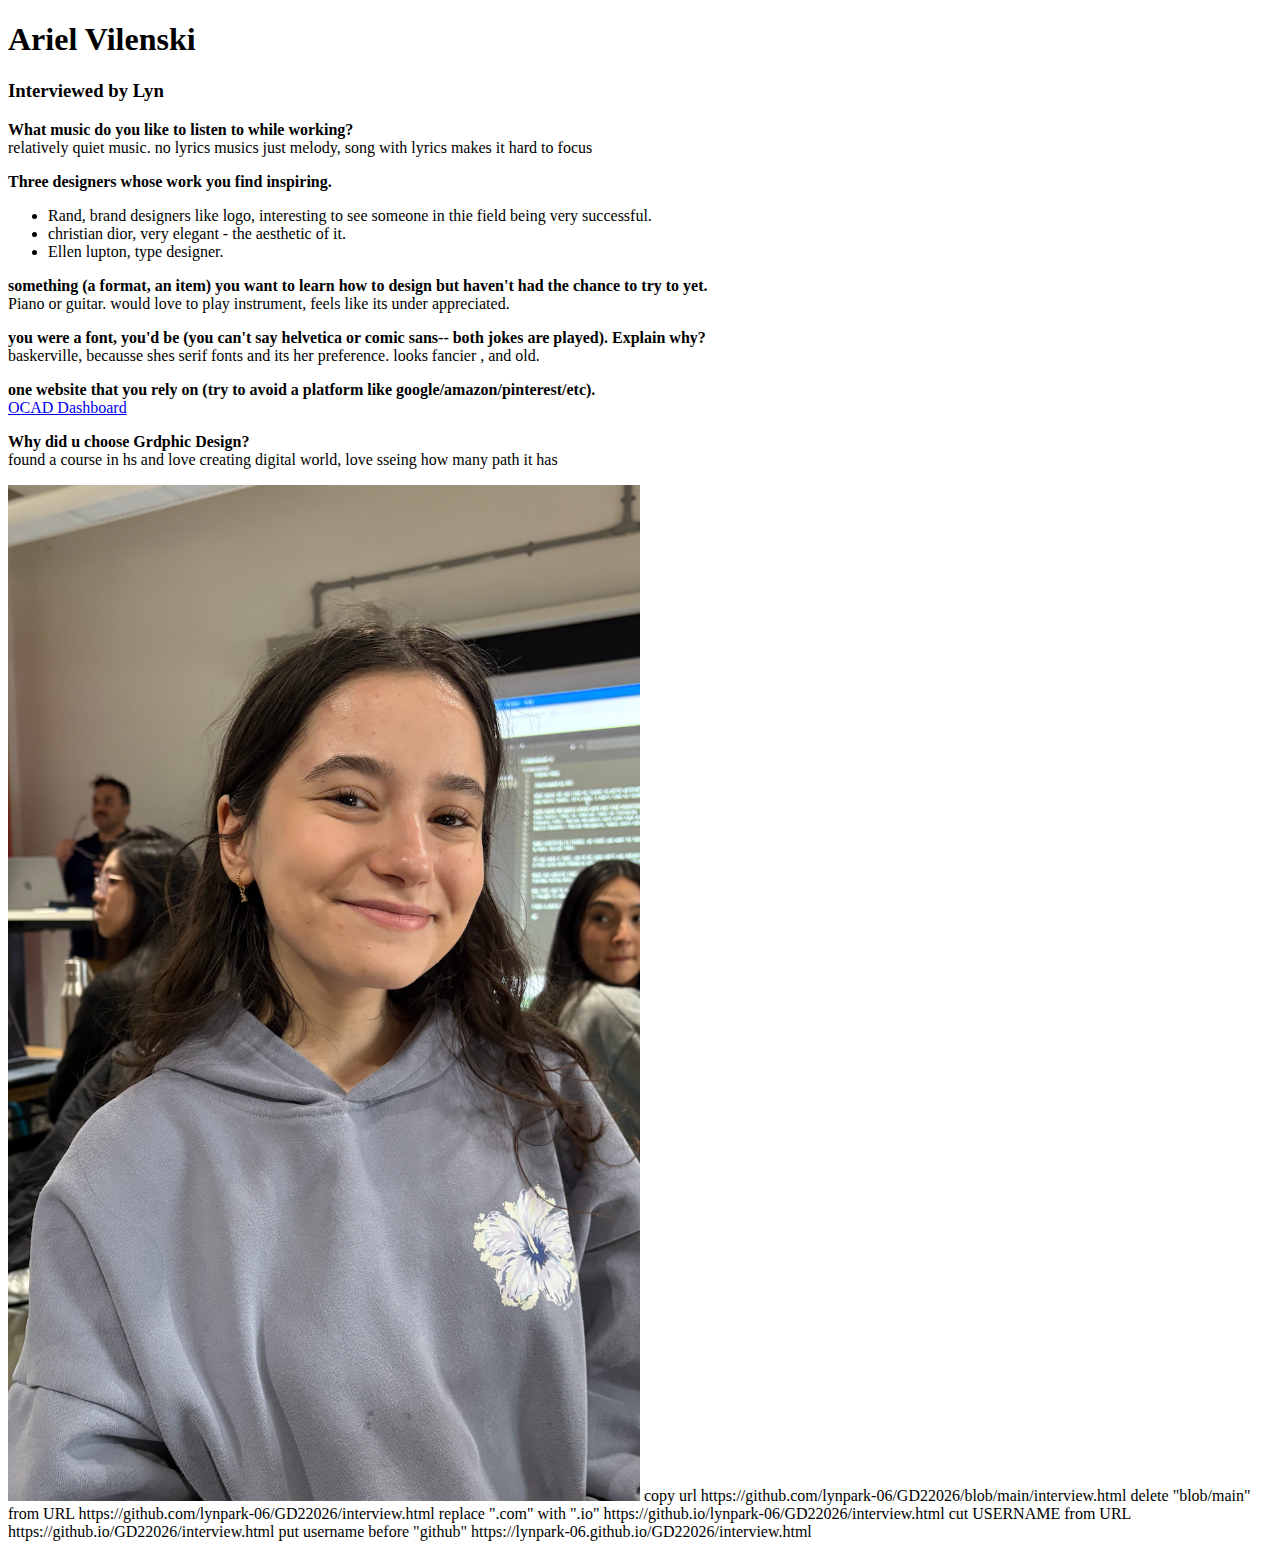
<file: index.html>
<!DOCTYPE html>
<html>
    <head>
        <title>Interview - Ariell Vilenski - 2026</title>
    </head>
    <body>
<h1>Ariel Vilenski</h1>
<h3>Interviewed by Lyn</h3>

<p>
<strong>What music do you like to listen to while working?</strong><br />
relatively quiet music. no lyrics musics just melody, song with lyrics makes it hard to focus 
</p>

<p>
<strong>Three designers whose work you find inspiring.</strong><br />
<ul>
<li> Rand, brand designers like logo, interesting to see someone in thie field being very successful.</li>
<li>christian dior, very elegant - the aesthetic of it.</li>
<li>Ellen lupton, type designer.</li>
</ul>
<p>

<p>
<strong> something (a format, an item) you want to learn how to design but haven't had the chance to try to yet.</strong><br />
Piano or guitar. would love to play instrument, feels like its under appreciated.
</p>

<p>
<strong> you were a font, you'd be (you can't say helvetica or comic sans-- both jokes are played). Explain why?</strong><br />
baskerville, becausse shes serif fonts and its her preference. looks fancier , and old.
</p>

<p>
<strong> one website that you rely on (try to avoid a platform like google/amazon/pinterest/etc).</strong><br />
<a href="https://experience.elluciancloud.ca/ou/" target="_blank">OCAD Dashboard</a>
</p>

<p>
<strong> Why did u choose Grdphic Design? </strong><br />
found a course in hs and love creating digital world, love sseing how many path it has 
</p>


<img src="images/ariel.png" style="max-width:50%"/>
     </body> 
</html>

copy url
https://github.com/lynpark-06/GD22026/blob/main/interview.html

delete "blob/main" from URL
https://github.com/lynpark-06/GD22026/interview.html

replace ".com" with ".io"
https://github.io/lynpark-06/GD22026/interview.html

cut USERNAME from URL
https://github.io/GD22026/interview.html

put username before "github"
https://lynpark-06.github.io/GD22026/interview.html
</file>
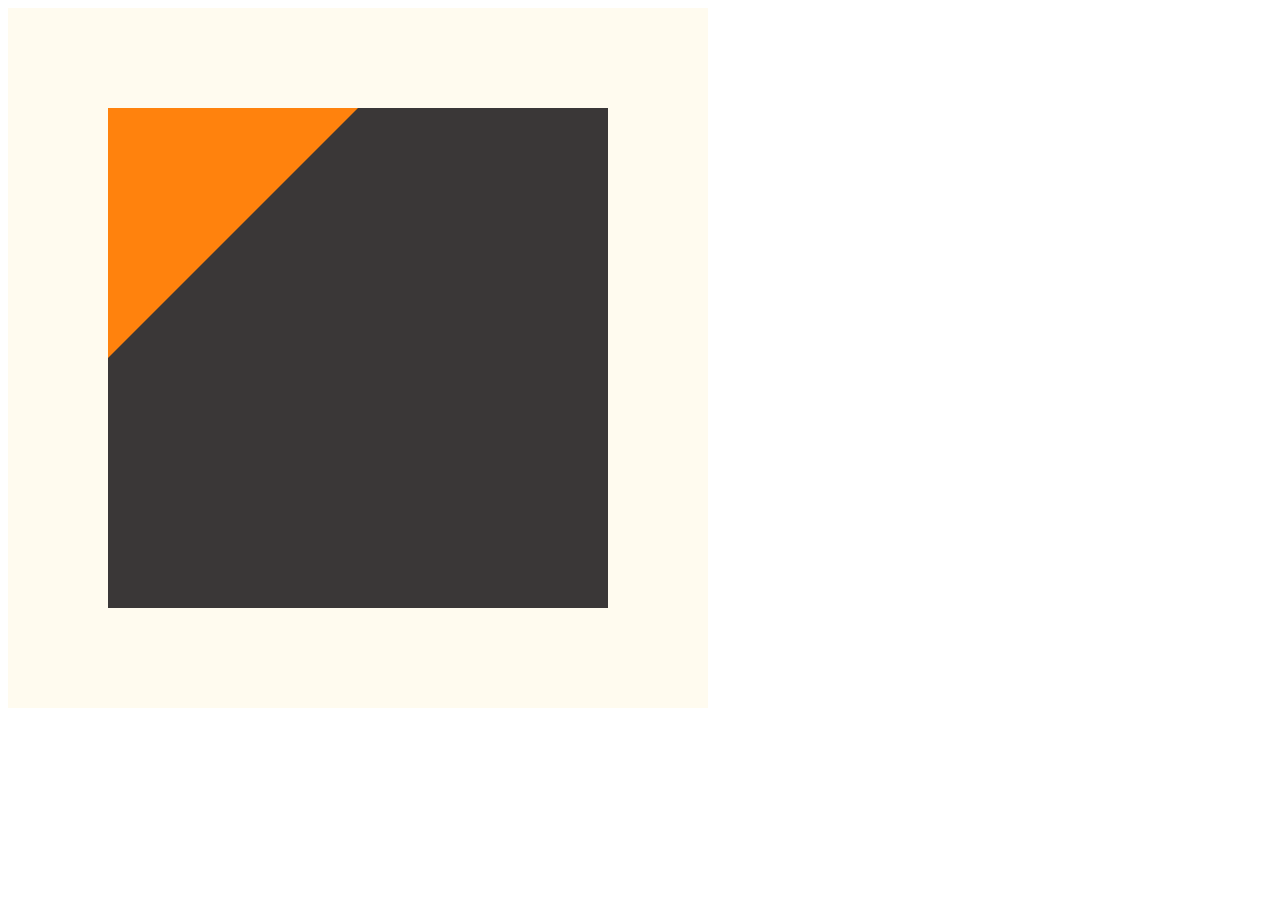
<file: lyn_painting/index.html>
<!DOCTYPE html>
<html lang="en">
<head>
    <meta charset="UTF-8">
    <meta name="viewport" content="width=device-width, initial-scale=1.0">
    <title>Document</title>
    <link rel="stylesheet" href="style/main.css">
</head>
<body>
  <div class="square">
    <div class="square1">
      <div class="triangle"></div>
    </div>
  </div>
</body>
</html>
</file>
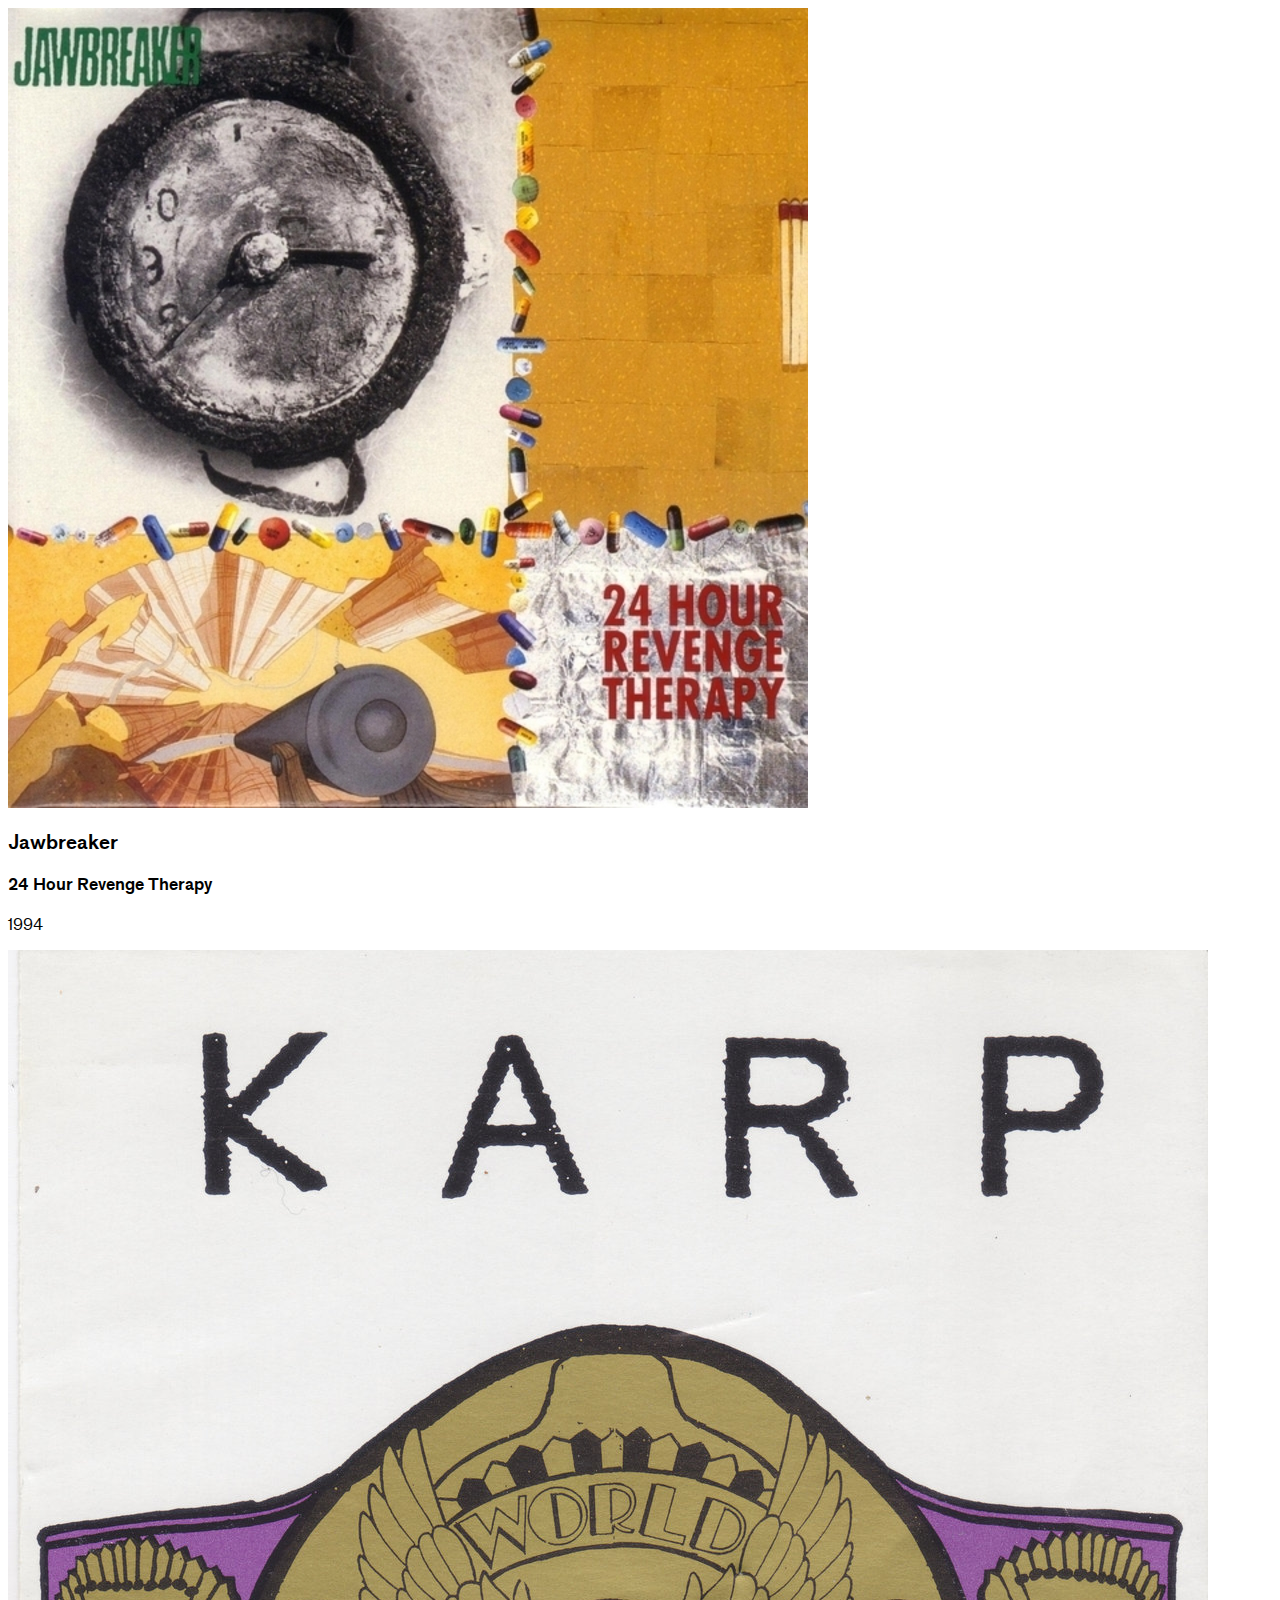
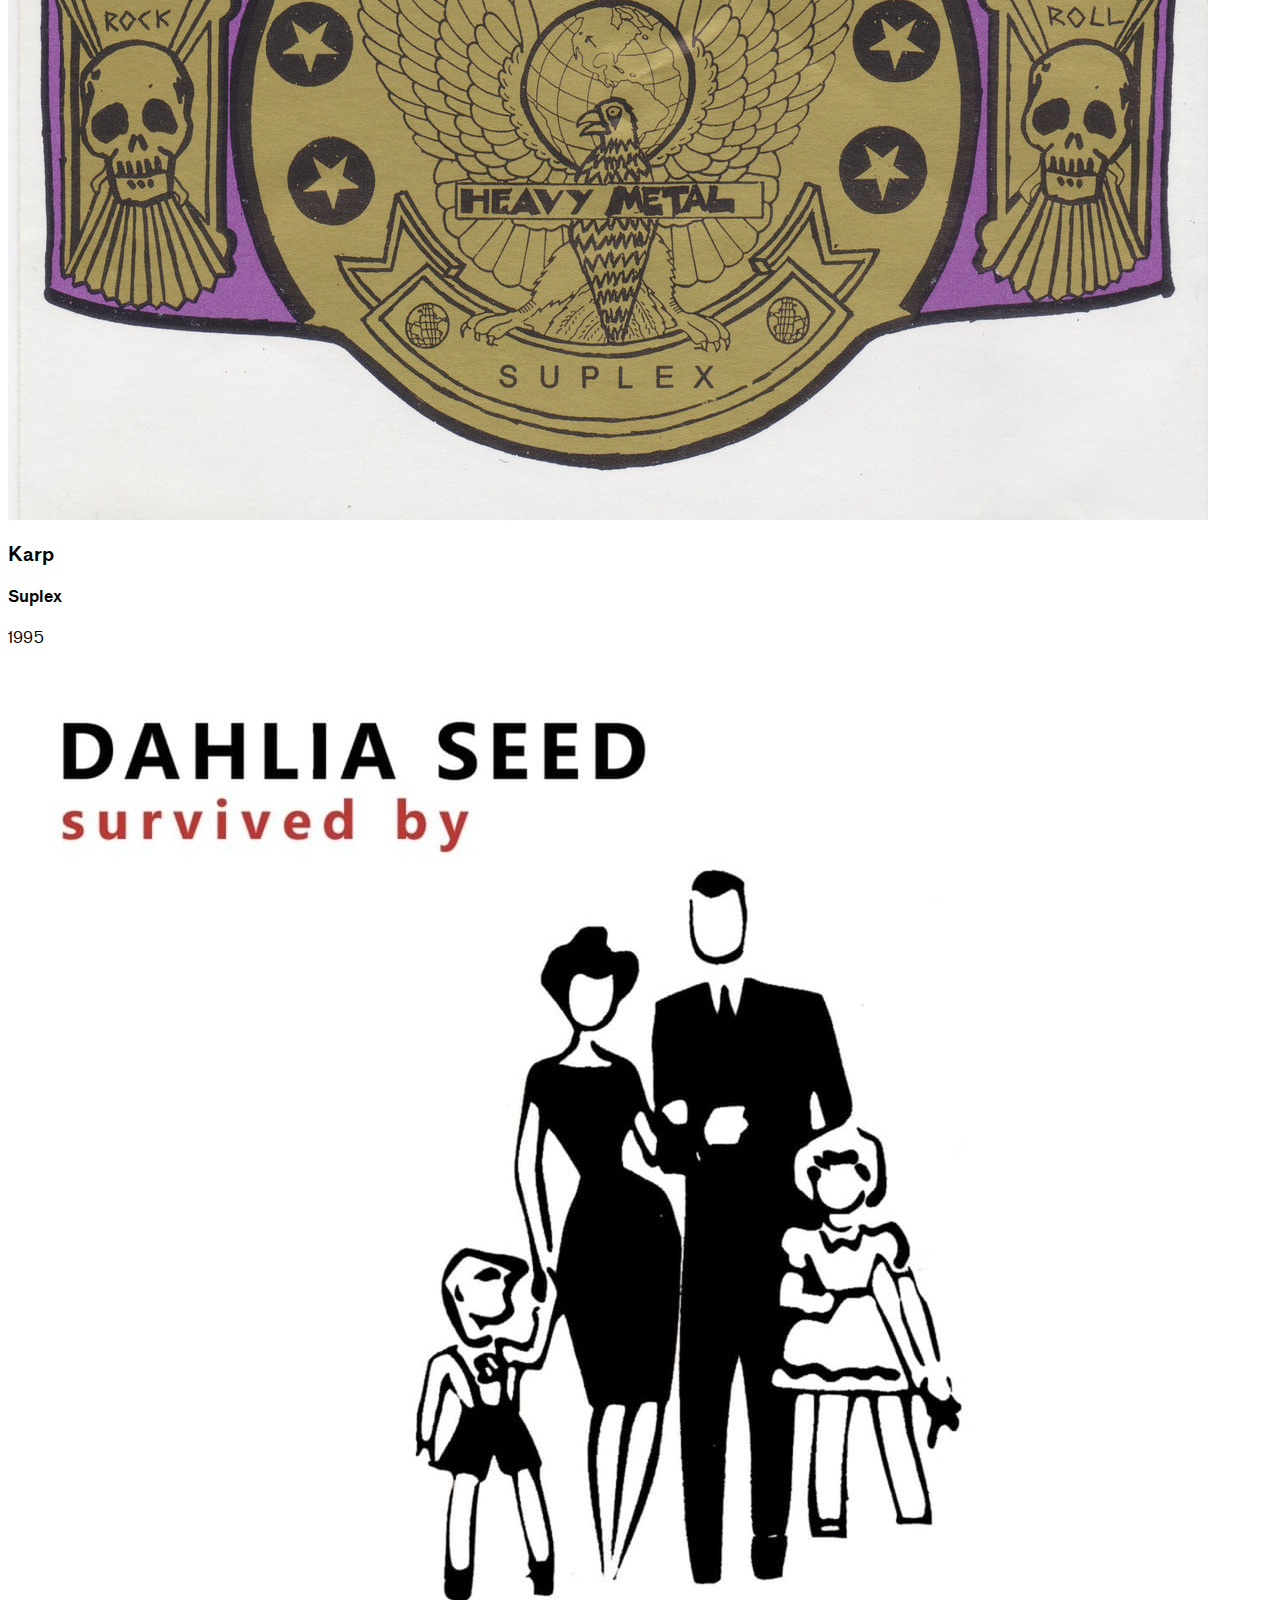
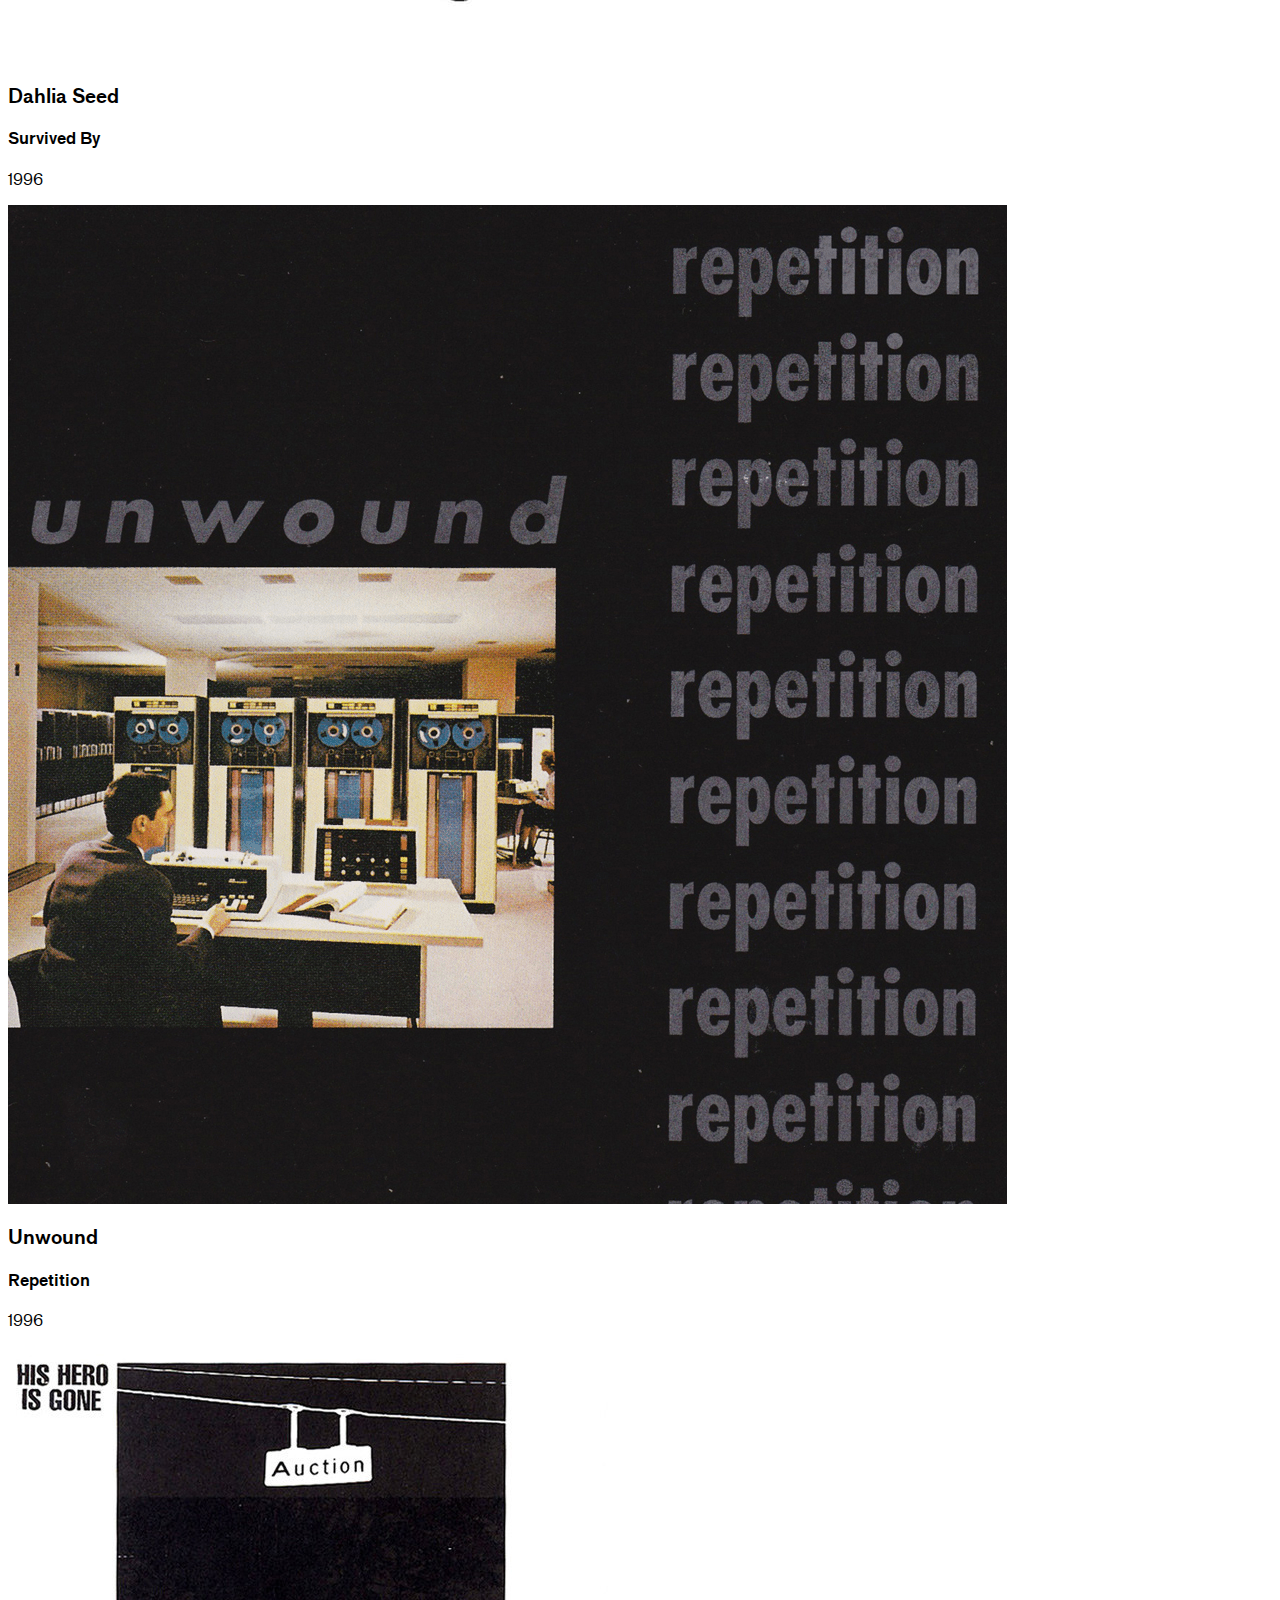
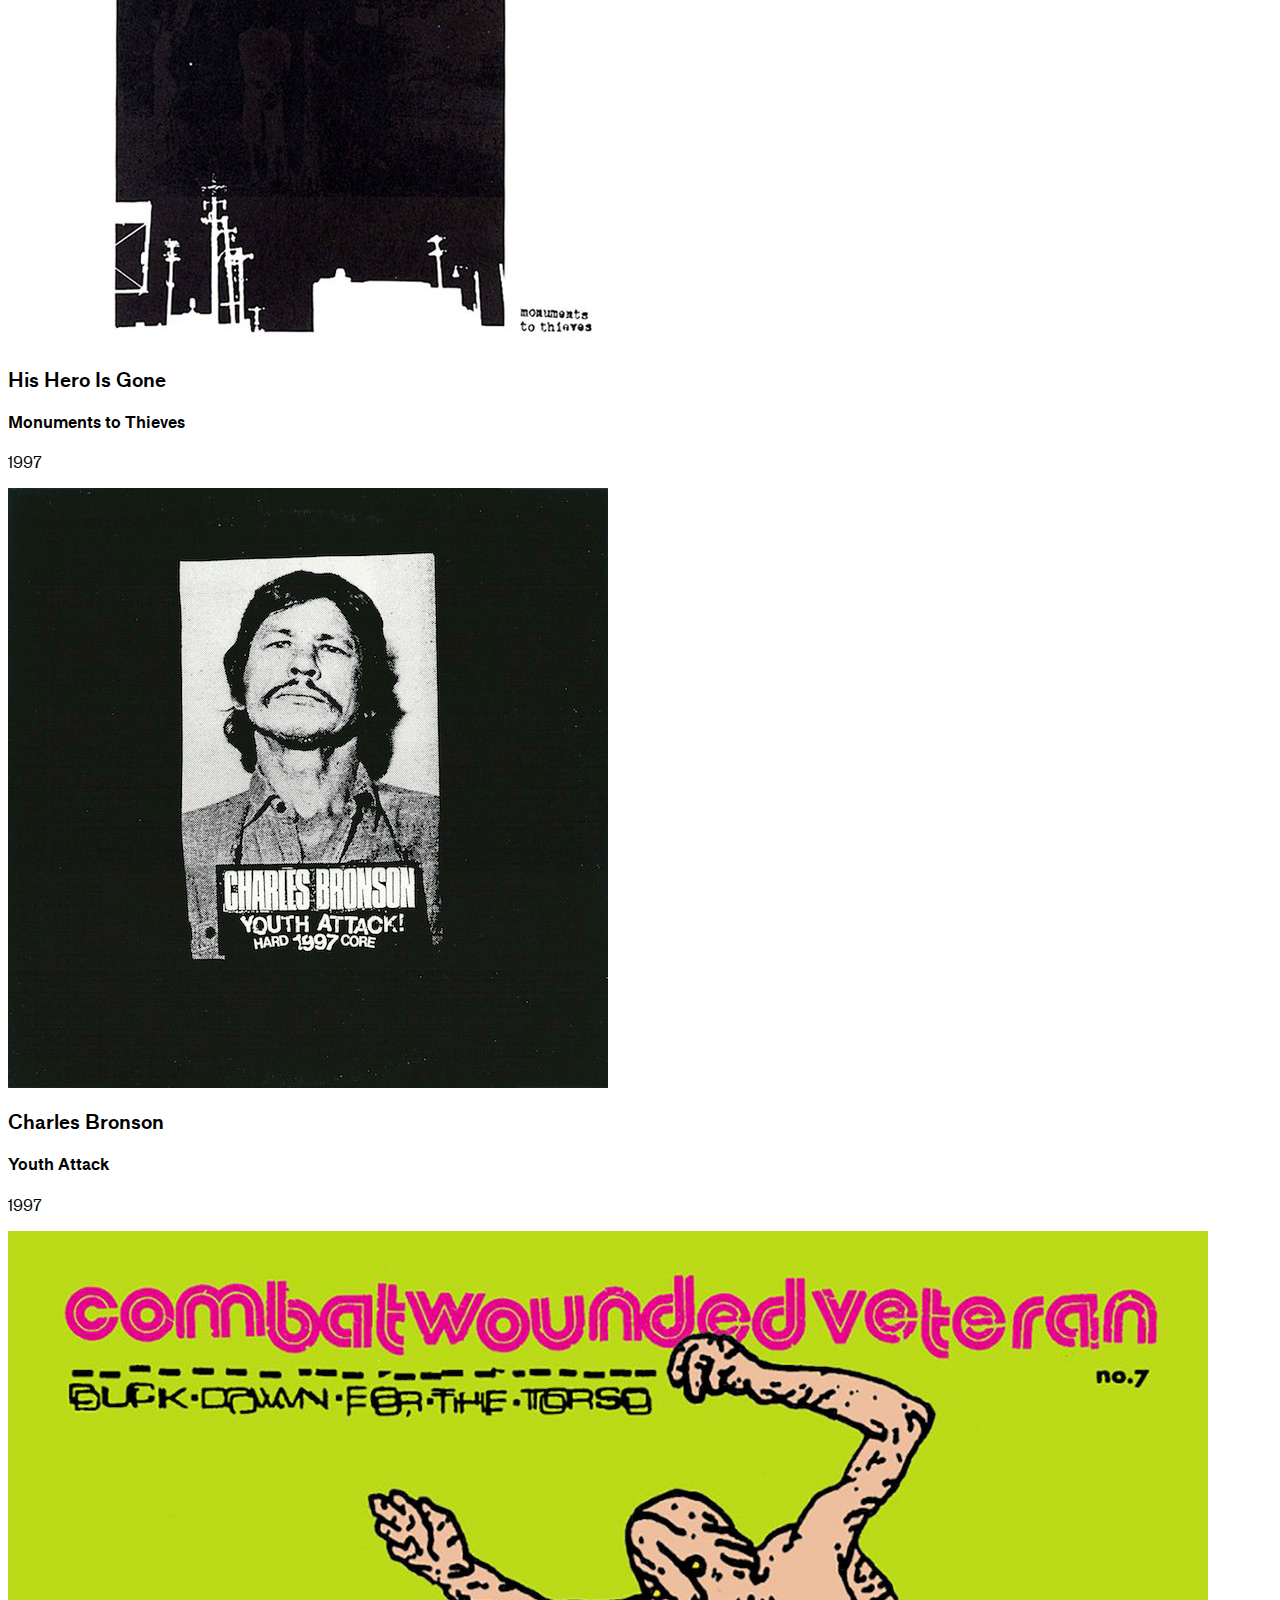
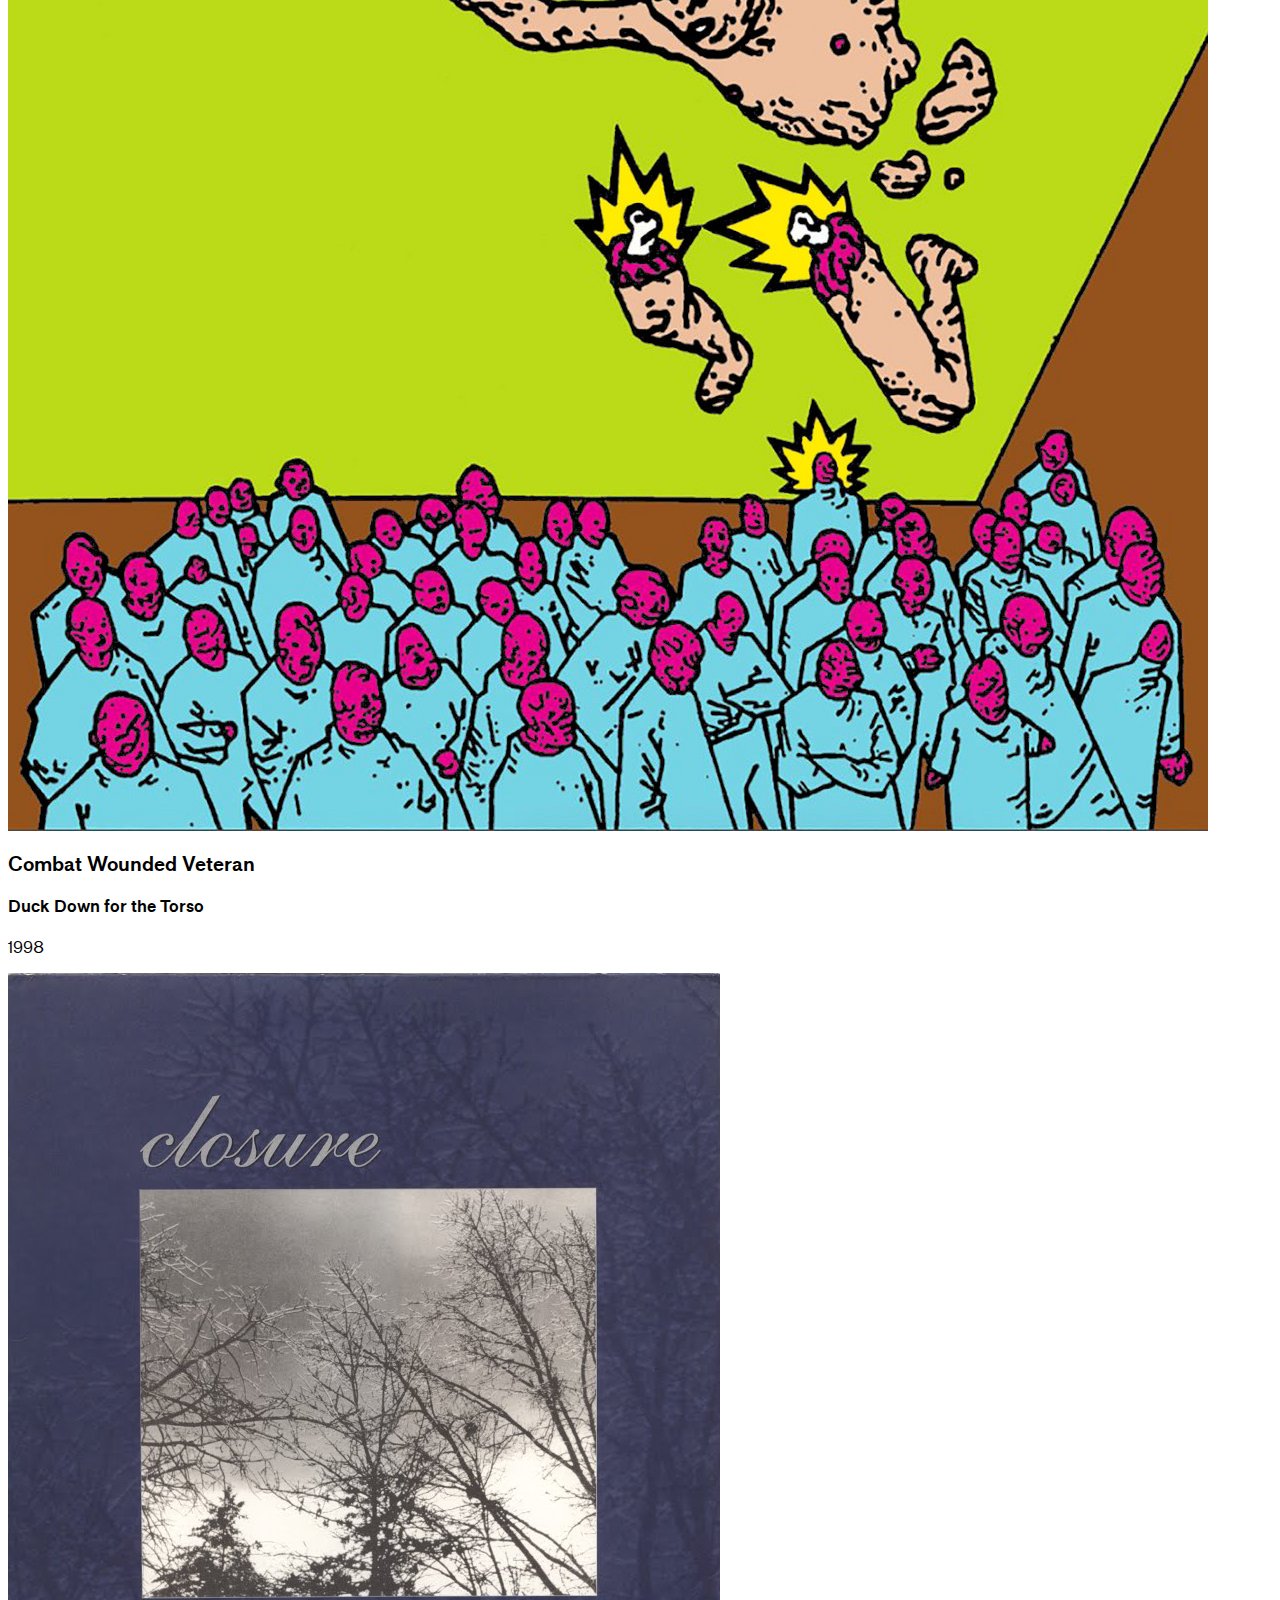
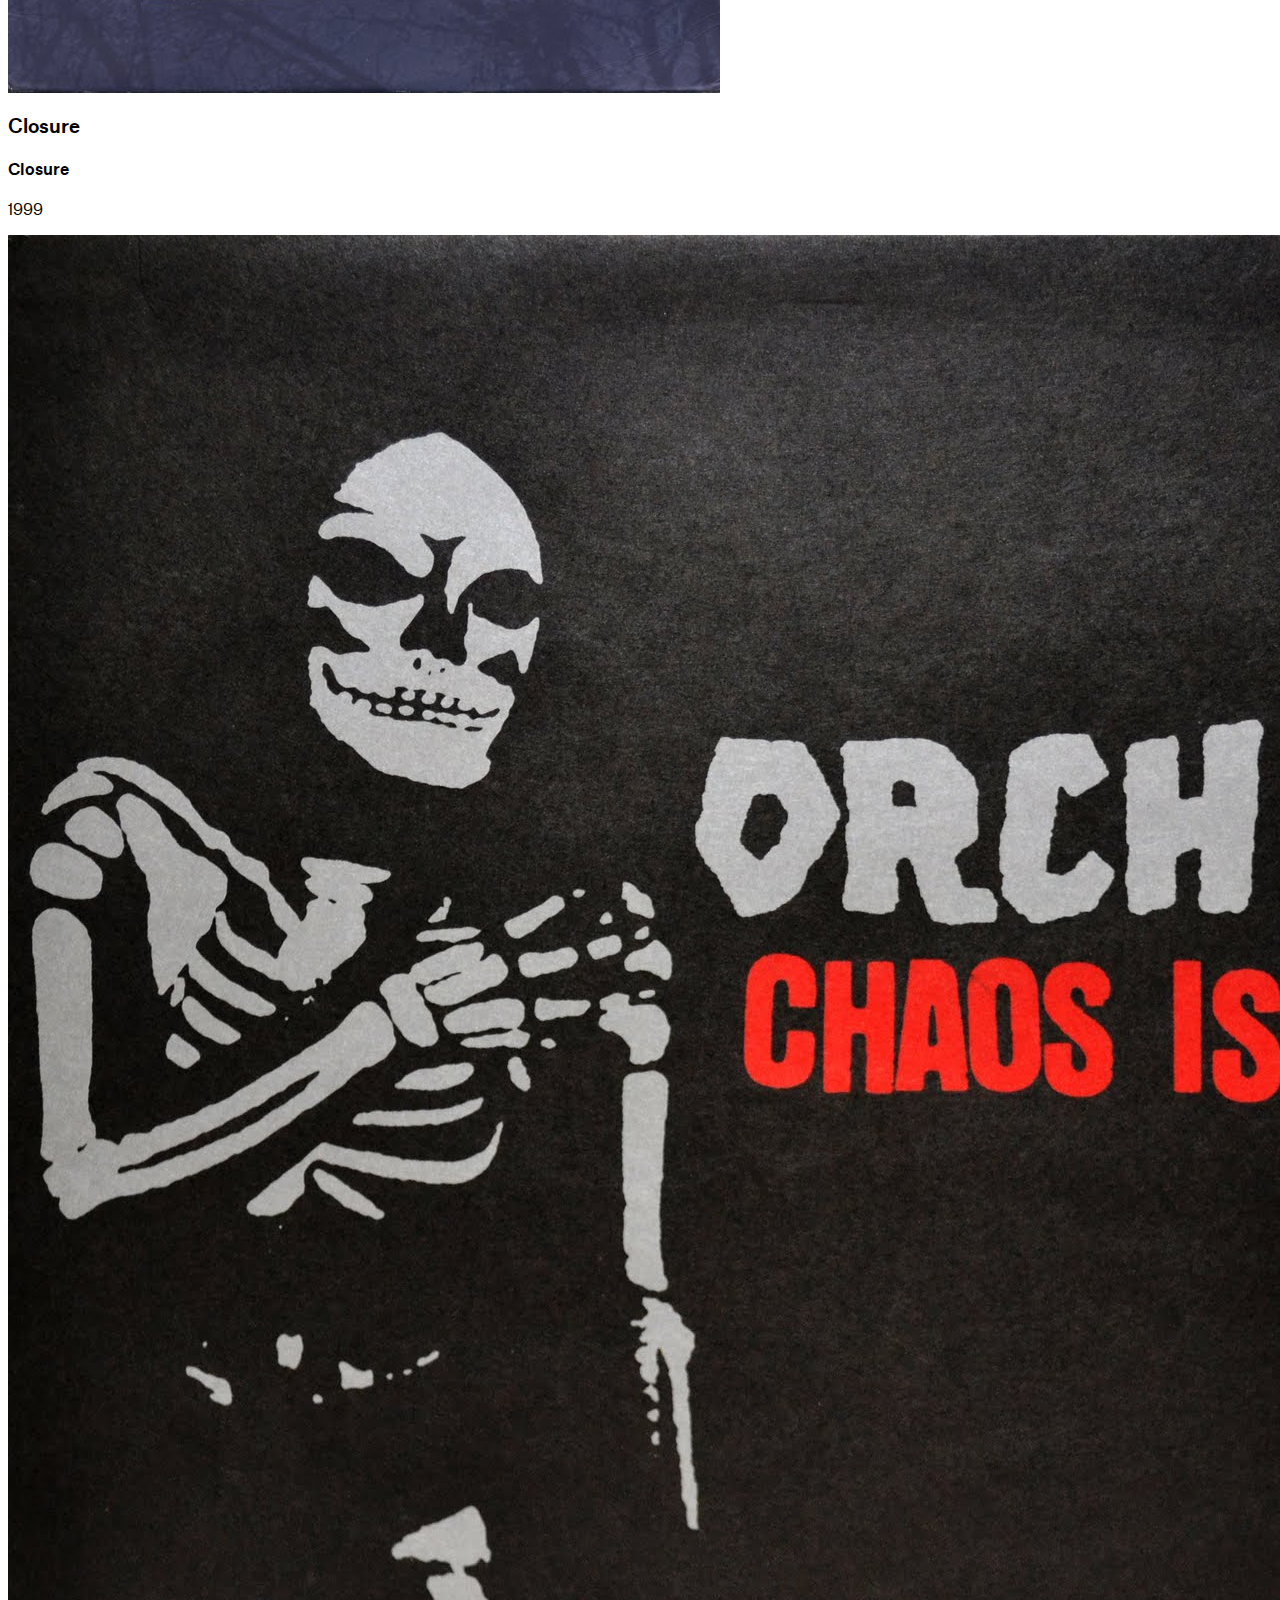
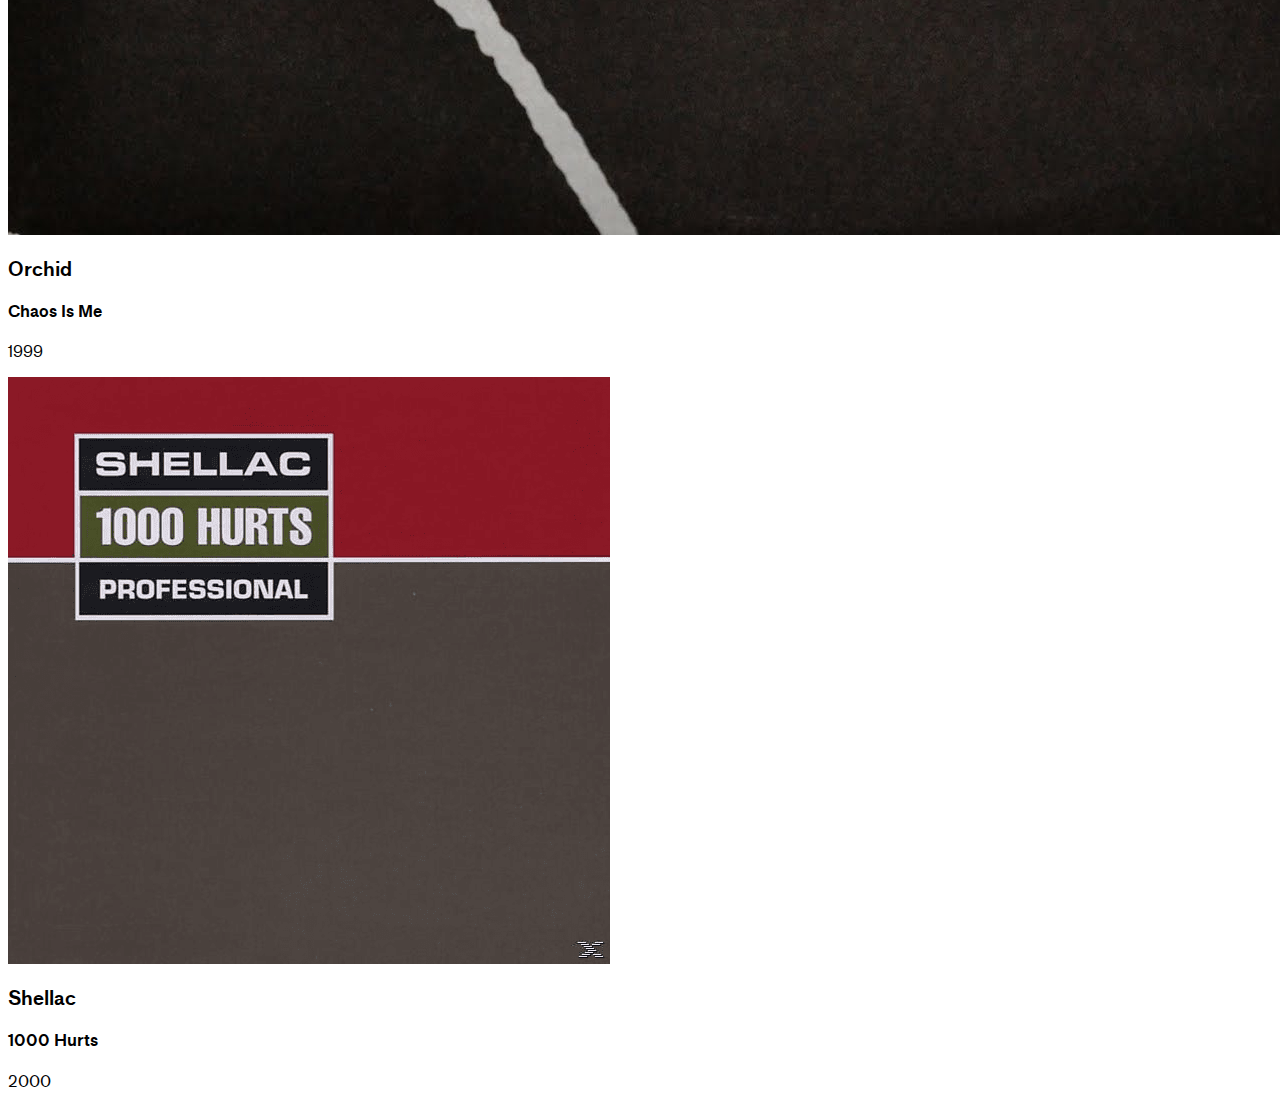
<file: demos/01 - structure/index.html>
<!DOCTYPE html>
<!--[if lt IE 7]>      <html class="no-js lt-ie9 lt-ie8 lt-ie7"> <![endif]-->
<!--[if IE 7]>         <html class="no-js lt-ie9 lt-ie8"> <![endif]-->
<!--[if IE 8]>         <html class="no-js lt-ie9"> <![endif]-->
<!--[if gt IE 8]>      <html class="no-js"> <!--<![endif]-->
<html>
    <head>
        <meta charset="utf-8">
        <meta http-equiv="X-UA-Compatible" content="IE=edge">
        <title></title>
        <meta name="description" content="">
        <meta name="viewport" content="width=device-width, initial-scale=1">
        <link rel="stylesheet" href="css/main.css">
        <script src="https://code.jquery.com/jquery-3.7.1.min.js"></script>
       
    </head>
    <body>
        


<section class="all-albums">
            
            <div class="record y1994" id="jawbreaker_24_hour_revenge_therapy">
                <a href="https://jawbreakerband.bandcamp.com/album/24-hour-revenge-therapy" target="_blank">
                <img src="img/jawbreaker_24_hour_revenge_therapy.jpg" alt="jawbreaker_24_hour_revenge_therapy">
                </a>
                <h3>Jawbreaker</h3>
                <h4>24 Hour Revenge Therapy</h4>
                <p>1994</p>
            </div>
        
        
        
            
            <div class="record y1995" id="karp_suplex">
                <a href="https://karp1.bandcamp.com/album/suplex" target="_blank">
                <img src="img/karp_suplex.jpg" alt="karp_suplex">
                </a>
                <h3>Karp</h3>
                <h4>Suplex</h4>
                <p>1995</p>
            </div>
        
            
            <div class="record" id="dahlia_seed_survived_by">
                <a href="https://dahliaseed.bandcamp.com/album/survived-by" target="_blank">
                    
                <img src="img/dahlia_seed_survived_by.jpg" alt="dahlia_seed_survived_by">
                </a>
                <h3>Dahlia Seed</h3>
                <h4>Survived By</h4>
                <p>1996</p>
            </div>
            
            <div class="record" id="unwound_repetition">
                <a href="https://unwound.bandcamp.com/album/repetition" target="_blank">
                <img src="img/unwound_repetition.png" alt="unwound_repetition">
                </a>
                <h3>Unwound</h3>
                <h4>Repetition</h4>
                <p>1996</p>
            </div>
        
        

            
            <div class="record" id="his_hero_is_gone_monuments_to_thieves">
                <a href="https://www.youtube.com/watch?v=YdGE8fFtmwc" target="_blank">
                <img src="img/his_hero_is_gone_monuments_to_thieves.jpg" alt="his_hero_is_gone_monuments_to_thieves">
                </a>
                <h3>His Hero Is Gone</h3>
                <h4>Monuments to Thieves</h4>
                <p>1997</p>
            </div>

            <div class="record" id="charles_bronson_youth_attack">
                <a href="https://powerviolencearchive.bandcamp.com/album/youth-attack" target="_blank">
                <img src="img/charles_bronson_youth_attack.jpg" alt="charles_bronson_youth_attack">
                </a>
                <h3>Charles Bronson</h3>
                <h4>Youth Attack</h4>
                <p>1997</p>
            </div>
        
            
            <div class="record" id="combatwoundedveteran_duck_down_for_the_torso">
                <a href="https://combatwoundedveteran.bandcamp.com/album/duck-down-for-the-torso" target="_blank">
                <img src="img/combatwoundedveteran_duck_down_for_the_torso.jpg" alt="combatwoundedveteran_duck_down_for_the_torso">
                </a>
                <h3>Combat Wounded Veteran</h3>
                <h4>Duck Down for the Torso</h4>
                <p>1998</p>
            </div>
        
            
            
            
            <div class="record" id="closure_self_titled">
                <a href="https://www.youtube.com/watch?v=8az_KUGCqTI&t=1s" target="_blank">
                <img src="img/closure_self_titled.jpg" alt="closure_self_titled">
                </a>
                <h3>Closure</h3>
                <h4>Closure</h4>
                <p>1999</p>
            </div>
            
            <div class="record" id="orchid_chaos_is_me">
                <a href="https://orchidband.bandcamp.com/album/chaos-is-me" target="_blank">
                <img src="img/orchid_chaos_is_me.jpg" alt="orchid_chaos_is_me">
                </a>
                <h3>Orchid</h3>
                <h4>Chaos Is Me</h4>
                <p>1999</p>
            </div>
        
            
            <div class="record" id="shellac_1000_hurts">
                <a href="https://shellac.bandcamp.com/album/1000-hurts" target="_blank">
                <img src="img/shellac_1000_hurts.png" alt="shellac_1000_hurts">
                </a>
                <h3>Shellac</h3>
                <h4>1000 Hurts</h4>
                <p>2000</p>
            </div>
        

        </section>    


        <script src="js/script.js"></script>
            


        
    </body>
</html>
</file>
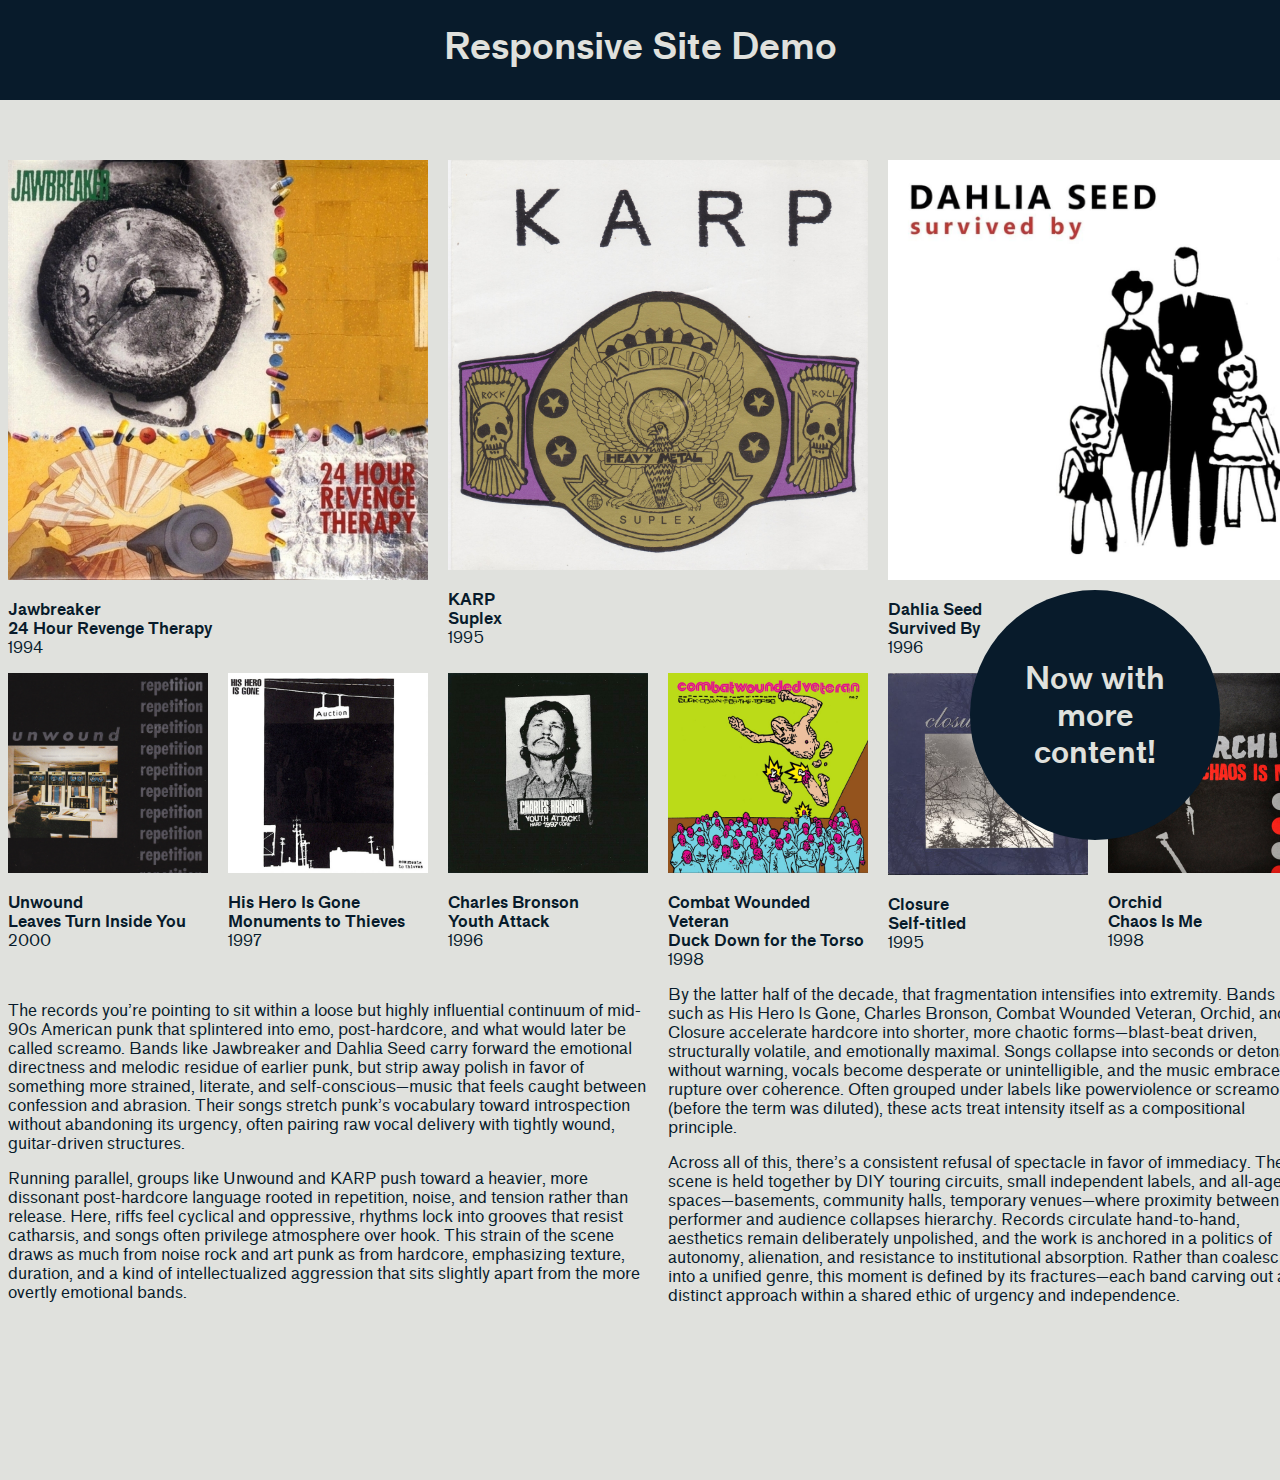
<file: demos/04 - media queries/index.html>
<!DOCTYPE html>
<!--[if lt IE 7]>      <html class="no-js lt-ie9 lt-ie8 lt-ie7"> <![endif]-->
<!--[if IE 7]>         <html class="no-js lt-ie9 lt-ie8"> <![endif]-->
<!--[if IE 8]>         <html class="no-js lt-ie9"> <![endif]-->
<!--[if gt IE 8]>      <html class="no-js"> <!--<![endif]-->
<html>
    <head>
        <meta charset="utf-8">
        <meta http-equiv="X-UA-Compatible" content="IE=edge">
        <title></title>
        <meta name="description" content="">
        <meta name="viewport" content="width=device-width, initial-scale=1">
        <link rel="stylesheet" href="css/main.css">
        <script src="https://code.jquery.com/jquery-3.7.1.min.js"></script>
       
    </head>
    <body>
        

        <header>
            <h1>Responsive Site Demo</h1>
        </header>



        <main>


            <section class="primary">

            
            <div class="record y1994" id="jawbreaker_24_hour_revenge_therapy">
                <a href="https://jawbreakerband.bandcamp.com/album/24-hour-revenge-therapy" target="_blank">
                <img src="img/jawbreaker_24_hour_revenge_therapy.jpg" alt="jawbreaker_24_hour_revenge_therapy">
                </a>
                <p>
                    <strong>Jawbreaker<br />
                    24 Hour Revenge Therapy</strong><br />
                    1994
                </p>
            </div>
        
        
        
            
            <div class="record y1995" id="karp_suplex">
                <a href="https://karp1.bandcamp.com/album/suplex" target="_blank">
                <img src="img/karp_suplex.jpg" alt="karp_suplex">
                </a>
                <p><strong>KARP<br />
                Suplex<br /></strong>
                1995</p>
            </div>
        
            
            <div class="record" id="dahlia_seed_survived_by">
                <a href="https://dahliaseed.bandcamp.com/album/survived-by" target="_blank">
                    
                <img src="img/dahlia_seed_survived_by.jpg" alt="dahlia_seed_survived_by">
                </a>
                <p>
                    <strong>Dahlia Seed<br />
                Survived By</strong><br />
                1996</p>
            </div>

        </section>
        <section class="secondary">
            
            <div class="record" id="unwound_repetition">
                <a href="https://unwound.bandcamp.com/album/repetition" target="_blank">
                <img src="img/unwound_repetition.png" alt="unwound_repetition">
                </a>
                <p><strong>Unwound<br />
                    Leaves Turn Inside You</strong><br />
                    2000


                </p>
                
            </div>
        
        

            
            <div class="record" id="his_hero_is_gone_monuments_to_thieves">
                <a href="hhig.html" >
                    <img src="img/his_hero_is_gone_monuments_to_thieves.jpg" alt="his_hero_is_gone_monuments_to_thieves">
                </a>
                <p><strong>His Hero Is Gone
                    Monuments to Thieves</strong><br />
                    1997
                </p>
                
            </div>

            <div class="record" id="charles_bronson_youth_attack">
                <a href="https://powerviolencearchive.bandcamp.com/album/youth-attack" target="_blank">
                <img src="img/charles_bronson_youth_attack.jpg" alt="charles_bronson_youth_attack">
                </a>
                <p><strong>Charles Bronson<br />
                Youth Attack</strong><br />
                1996
                </p>
                
            </div>
        
            
            <div class="record" id="combatwoundedveteran_duck_down_for_the_torso">
                <a href="https://combatwoundedveteran.bandcamp.com/album/duck-down-for-the-torso" target="_blank">
                <img src="img/combatwoundedveteran_duck_down_for_the_torso.jpg" alt="combatwoundedveteran_duck_down_for_the_torso">
                </a>
                <p><strong>Combat Wounded Veteran<br />
                Duck Down for the Torso</strong><br />
                1998
                </p>
                
            </div>
        
            
            
            
            <div class="record" id="closure_self_titled">
                <a href="https://www.youtube.com/watch?v=8az_KUGCqTI&t=1s" target="_blank">
                <img src="img/closure_self_titled.jpg" alt="closure_self_titled">
                </a>
                <p><strong>Closure<br />
                Self-titled</strong><br />
                1995
                </p>
                
            </div>
            
            <div class="record" id="orchid_chaos_is_me">
                <a href="https://orchidband.bandcamp.com/album/chaos-is-me" target="_blank">
                <img src="img/orchid_chaos_is_me.jpg" alt="orchid_chaos_is_me">
                </a>
                <p><strong>Orchid<br />
                Chaos Is Me</strong><br />
                1998
                </p>
                
            </div>
   
        

        </section>
        <section class="two-up">
            
            <p>
            The records you’re pointing to sit within a loose but highly influential continuum of mid-90s American punk that splintered into emo, post-hardcore, and what would later be called screamo. Bands like Jawbreaker and Dahlia Seed carry forward the emotional directness and melodic residue of earlier punk, but strip away polish in favor of something more strained, literate, and self-conscious—music that feels caught between confession and abrasion. Their songs stretch punk’s vocabulary toward introspection without abandoning its urgency, often pairing raw vocal delivery with tightly wound, guitar-driven structures.
            </p>
            <p>
Running parallel, groups like Unwound and KARP push toward a heavier, more dissonant post-hardcore language rooted in repetition, noise, and tension rather than release. Here, riffs feel cyclical and oppressive, rhythms lock into grooves that resist catharsis, and songs often privilege atmosphere over hook. This strain of the scene draws as much from noise rock and art punk as from hardcore, emphasizing texture, duration, and a kind of intellectualized aggression that sits slightly apart from the more overtly emotional bands.
</p>

            <p>
By the latter half of the decade, that fragmentation intensifies into extremity. Bands such as His Hero Is Gone, Charles Bronson, Combat Wounded Veteran, Orchid, and Closure accelerate hardcore into shorter, more chaotic forms—blast-beat driven, structurally volatile, and emotionally maximal. Songs collapse into seconds or detonate without warning, vocals become desperate or unintelligible, and the music embraces rupture over coherence. Often grouped under labels like powerviolence or screamo (before the term was diluted), these acts treat intensity itself as a compositional principle.
</p>
            <p>
Across all of this, there’s a consistent refusal of spectacle in favor of immediacy. The scene is held together by DIY touring circuits, small independent labels, and all-ages spaces—basements, community halls, temporary venues—where proximity between performer and audience collapses hierarchy. Records circulate hand-to-hand, aesthetics remain deliberately unpolished, and the work is anchored in a politics of autonomy, alienation, and resistance to institutional absorption. Rather than coalescing into a unified genre, this moment is defined by its fractures—each band carving out a distinct approach within a shared ethic of urgency and independence.
            </p>        
        
</section>


    </main>

            

    <div id="badge">
        Now with more content!
    </div>

        
    </body>
</html>
</file>
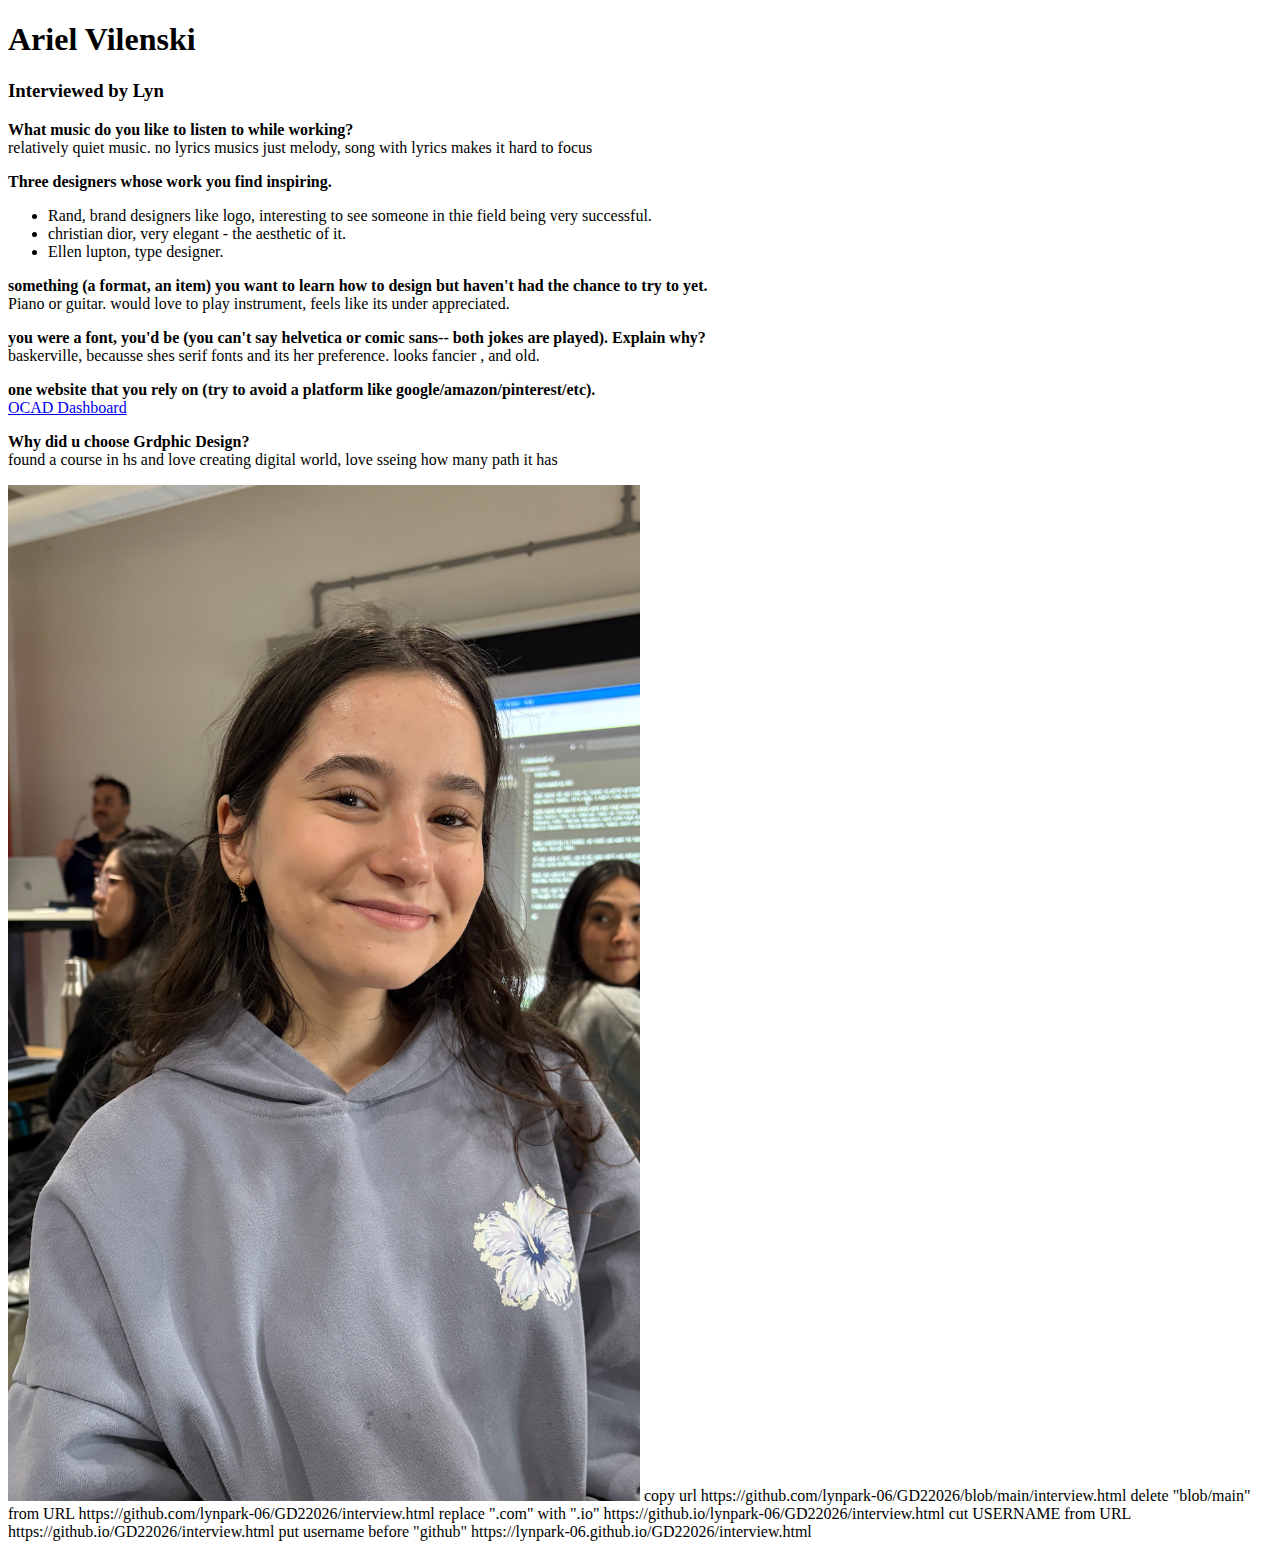
<file: interview.html>
<!DOCTYPE html>
<html>
    <head>
        <title>Interview - Ariell Vilenski - 2026</title>
    </head>
    <body>
<h1>Ariel Vilenski</h1>
<h3>Interviewed by Lyn</h3>

<p>
<strong>What music do you like to listen to while working?</strong><br />
relatively quiet music. no lyrics musics just melody, song with lyrics makes it hard to focus 
</p>

<p>
<strong>Three designers whose work you find inspiring.</strong><br />
<ul>
<li> Rand, brand designers like logo, interesting to see someone in thie field being very successful.</li>
<li>christian dior, very elegant - the aesthetic of it.</li>
<li>Ellen lupton, type designer.</li>
</ul>
<p>

<p>
<strong> something (a format, an item) you want to learn how to design but haven't had the chance to try to yet.</strong><br />
Piano or guitar. would love to play instrument, feels like its under appreciated.
</p>

<p>
<strong> you were a font, you'd be (you can't say helvetica or comic sans-- both jokes are played). Explain why?</strong><br />
baskerville, becausse shes serif fonts and its her preference. looks fancier , and old.
</p>

<p>
<strong> one website that you rely on (try to avoid a platform like google/amazon/pinterest/etc).</strong><br />
<a href="https://experience.elluciancloud.ca/ou/" target="_blank">OCAD Dashboard</a>
</p>

<p>
<strong> Why did u choose Grdphic Design? </strong><br />
found a course in hs and love creating digital world, love sseing how many path it has 
</p>


<img src="images/ariel.png" style="max-width:50%"/>
     </body> 
</html>

copy url
https://github.com/lynpark-06/GD22026/blob/main/interview.html

delete "blob/main" from URL
https://github.com/lynpark-06/GD22026/interview.html

replace ".com" with ".io"
https://github.io/lynpark-06/GD22026/interview.html

cut USERNAME from URL
https://github.io/GD22026/interview.html

put username before "github"
https://lynpark-06.github.io/GD22026/interview.html
</file>
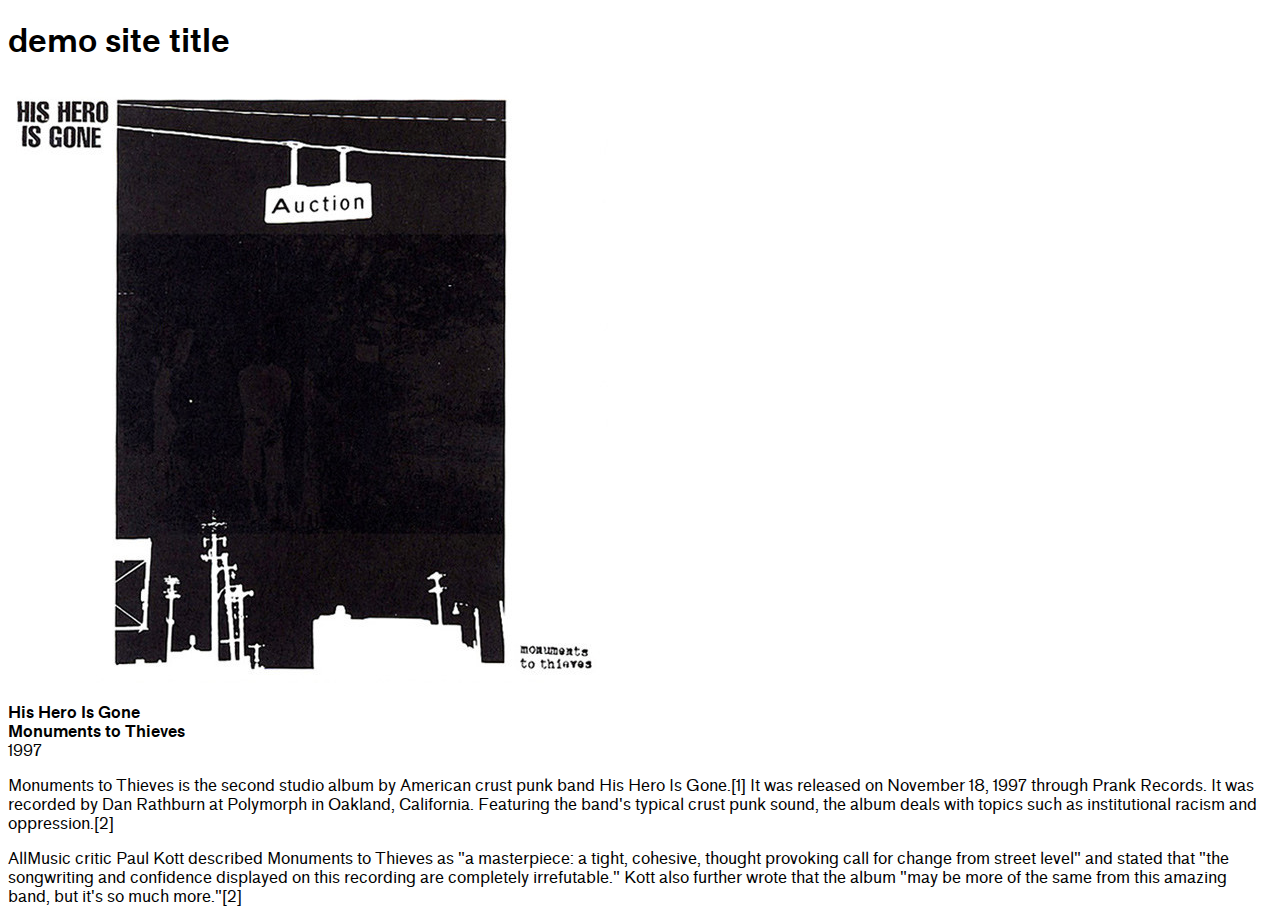
<file: demos/01 - structure/hhig.html>
<!DOCTYPE html>
<!--[if lt IE 7]>      <html class="no-js lt-ie9 lt-ie8 lt-ie7"> <![endif]-->
<!--[if IE 7]>         <html class="no-js lt-ie9 lt-ie8"> <![endif]-->
<!--[if IE 8]>         <html class="no-js lt-ie9"> <![endif]-->
<!--[if gt IE 8]>      <html class="no-js"> <!--<![endif]-->
<html>
    <head>
        <meta charset="utf-8">
        <meta http-equiv="X-UA-Compatible" content="IE=edge">
        <title></title>
        <meta name="description" content="">
        <meta name="viewport" content="width=device-width, initial-scale=1">
        <link rel="stylesheet" href="css/main.css">
        <script src="https://code.jquery.com/jquery-3.7.1.min.js"></script>
       
    </head>
    <body>
        

        <header>
            <h1>demo site title</h1>
        </header>



        <main>


                <section class="single-album">


                     
            <div class="record" id="his_hero_is_gone_monuments_to_thieves">
                
                    <img src="img/his_hero_is_gone_monuments_to_thieves.jpg" alt="his_hero_is_gone_monuments_to_thieves">
                
            </div>

            <div class="info">
                <p>
                <strong>His Hero Is Gone<br />
                Monuments to Thieves</strong><br />
1997
                </p>

                <p>
Monuments to Thieves is the second studio album by American crust punk band His Hero Is Gone.[1] It was released on November 18, 1997 through Prank Records. It was recorded by Dan Rathburn at Polymorph in Oakland, California. Featuring the band's typical crust punk sound, the album deals with topics such as institutional racism and oppression.[2]
                </p>

                <p>
AllMusic critic Paul Kott described Monuments to Thieves as "a masterpiece: a tight, cohesive, thought provoking call for change from street level" and stated that "the songwriting and confidence  displayed on this recording are completely irrefutable." Kott also  further wrote that the album "may be more of the same from this amazing  band, but it's so much more."[2]
                </p>            
</div>
                
            

                </section>

            

    </main>

            


        
    </body>
</html>
</file>
<file: lyn_painting/style/main.css>
.square {
  width: 700px;
  height: 700px;
  background: rgb(255, 251, 239);
  position: absolute;
}

.square1 {
  width: 500px;
  height: 500px;
  background: rgb(58, 55, 55);
  position: absolute;
  top: 50%;
  left: 50%;
  transform: translate(-50%, -50%);

  position: relative; /* ✅ 이 줄 추가: triangle 기준점 */
}

.triangle {
  width: 50;
  height: 50;
  position: absolute;
  top: 0;
  left: 0;

  border-top: 250px solid rgb(255, 130, 13);
  border-right: 250px solid transparent;
  border-left: 0 solid transparent;
}
</file>
<file: demos/01 - structure/css/main.css>
/* Webfont declarations for the "Standard" family. Font files live in ./font/webfonts/ */

@font-face {
	font-family: 'Standard';
	src: url('font/webfonts/standard-book-webfont.eot');
	src: url('font/webfonts/standard-book-webfont.eot?#iefix') format('embedded-opentype'),
			 url('font/webfonts/standard-book-webfont.woff2') format('woff2'),
			 url('font/webfonts/standard-book-webfont.woff') format('woff'),
			 url('font/webfonts/standard-book-webfont.ttf') format('truetype');
	font-weight: 400;
	font-style: normal;
	font-display: swap;
}

@font-face {
	font-family: 'Standard';
	src: url('font/webfonts/standard-book-italic-webfont.eot');
	src: url('font/webfonts/standard-book-italic-webfont.eot?#iefix') format('embedded-opentype'),
			 url('font/webfonts/standard-book-italic-webfont.woff2') format('woff2'),
			 url('font/webfonts/standard-book-italic-webfont.woff') format('woff'),
			 url('font/webfonts/standard-book-italic-webfont.ttf') format('truetype');
	font-weight: 400;
	font-style: italic;
	font-display: swap;
}

@font-face {
	font-family: 'Standard';
	src: url('font/webfonts/standard-bold-webfont.eot');
	src: url('font/webfonts/standard-bold-webfont.eot?#iefix') format('embedded-opentype'),
			 url('font/webfonts/standard-bold-webfont.woff2') format('woff2'),
			 url('font/webfonts/standard-bold-webfont.woff') format('woff'),
			 url('font/webfonts/standard-bold-webfont.ttf') format('truetype');
	font-weight: 700;
	font-style: normal;
	font-display: swap;
}

@font-face {
	font-family: 'Standard';
	src: url('font/webfonts/standard-bold-italic-webfont.eot');
	src: url('font/webfonts/standard-bold-italic-webfont.eot?#iefix') format('embedded-opentype'),
			 url('font/webfonts/standard-bold-italic-webfont.woff2') format('woff2'),
			 url('font/webfonts/standard-bold-italic-webfont.woff') format('woff'),
			 url('font/webfonts/standard-bold-italic-webfont.ttf') format('truetype');
	font-weight: 700;
	font-style: italic;
	font-display: swap;
}

:root { --font-standard: 'Standard', system-ui, -apple-system, 'Segoe UI', Roboto, sans-serif; }

/* quick usage */
body { font-family: var(--font-standard); }
</file>
<file: demos/04 - media queries/css/main.css>
/* Standard Book */
@font-face {
    font-family: 'Standard';
    src: url('font/webfonts/standard-book-webfont.eot');
    src: url('font/webfonts/standard-book-webfont.eot?#iefix') format('embedded-opentype'),
         url('font/webfonts/standard-book-webfont.woff2') format('woff2'),
         url('font/webfonts/standard-book-webfont.woff') format('woff'),
         url('font/webfonts/standard-book-webfont.ttf') format('truetype');
    font-weight: normal;
    font-style: normal;
}

/* Standard Book Italic */
@font-face {
    font-family: 'Standard';
    src: url('font/webfonts/standard-book-italic-webfont.eot');
    src: url('font/webfonts/standard-book-italic-webfont.eot?#iefix') format('embedded-opentype'),
         url('font/webfonts/standard-book-italic-webfont.woff2') format('woff2'),
         url('font/webfonts/standard-book-italic-webfont.woff') format('woff'),
         url('font/webfonts/standard-book-italic-webfont.ttf') format('truetype');
    font-weight: normal;
    font-style: italic;
}

/* Standard Bold */
@font-face {
    font-family: 'Standard';
    src: url('font/webfonts/standard-bold-webfont.eot');
    src: url('font/webfonts/standard-bold-webfont.eot?#iefix') format('embedded-opentype'),
         url('font/webfonts/standard-bold-webfont.woff2') format('woff2'),
         url('font/webfonts/standard-bold-webfont.woff') format('woff'),
         url('font/webfonts/standard-bold-webfont.ttf') format('truetype');
    font-weight: bold;
    font-style: normal;
}

/* Standard Bold Italic */
@font-face {
    font-family: 'Standard';
    src: url('font/webfonts/standard-bold-italic-webfont.eot');
    src: url('font/webfonts/standard-bold-italic-webfont.eot?#iefix') format('embedded-opentype'),
         url('font/webfonts/standard-bold-italic-webfont.woff2') format('woff2'),
         url('font/webfonts/standard-bold-italic-webfont.woff') format('woff'),
         url('font/webfonts/standard-bold-italic-webfont.ttf') format('truetype');
    font-weight: bold;
    font-style: italic;
}

body {
    font-family:'Standard';
    background:#E0E1DD;
    color:#081B2B;
}

header {
    color:#E0E1DD;
    background:#081B2B;   
    text-align:center;
    height:100px;
    position:fixed;
    top:0;
    left:0;
    width:100%;
    
    
}

h1 {
    font-size:36px;
}

main {
    width:1300px;
    margin:10rem auto;
}

img { 
    max-width:100%;
}

.primary {
    display:grid;
    grid-template-columns:repeat(3,1fr);
    grid-column-gap:20px;
}

.secondary {
    display:grid;
    grid-template-columns:repeat(6,1fr);
    grid-column-gap:20px;
}

.single-album {
    display:grid;
    grid-template-columns:repeat(2,1fr);
    grid-column-gap:20px;
}

.two-up {
    column-count:2;
    column-gap:20px;
}

#badge {

    position:fixed;
    bottom:60px;
    right:60px;
    
    color:#E0E1DD;
    background:#081B2B;   
    padding:1.5em;
    font-weight:600;
    border-radius:50%;
    aspect-ratio: 1/1;
    display:flex;
    align-items: center;
    font-size:30px;
    width:160px;
    text-align:center;
    

  animation: spin 10s linear infinite;
  transition:opacity 0.2s;
}

#badge:hover {

    opacity:0.3;
}

@keyframes spin {
  from {
    transform: rotate(0deg);
  }
  to {
    transform: rotate(360deg);
  }
}
</file>
